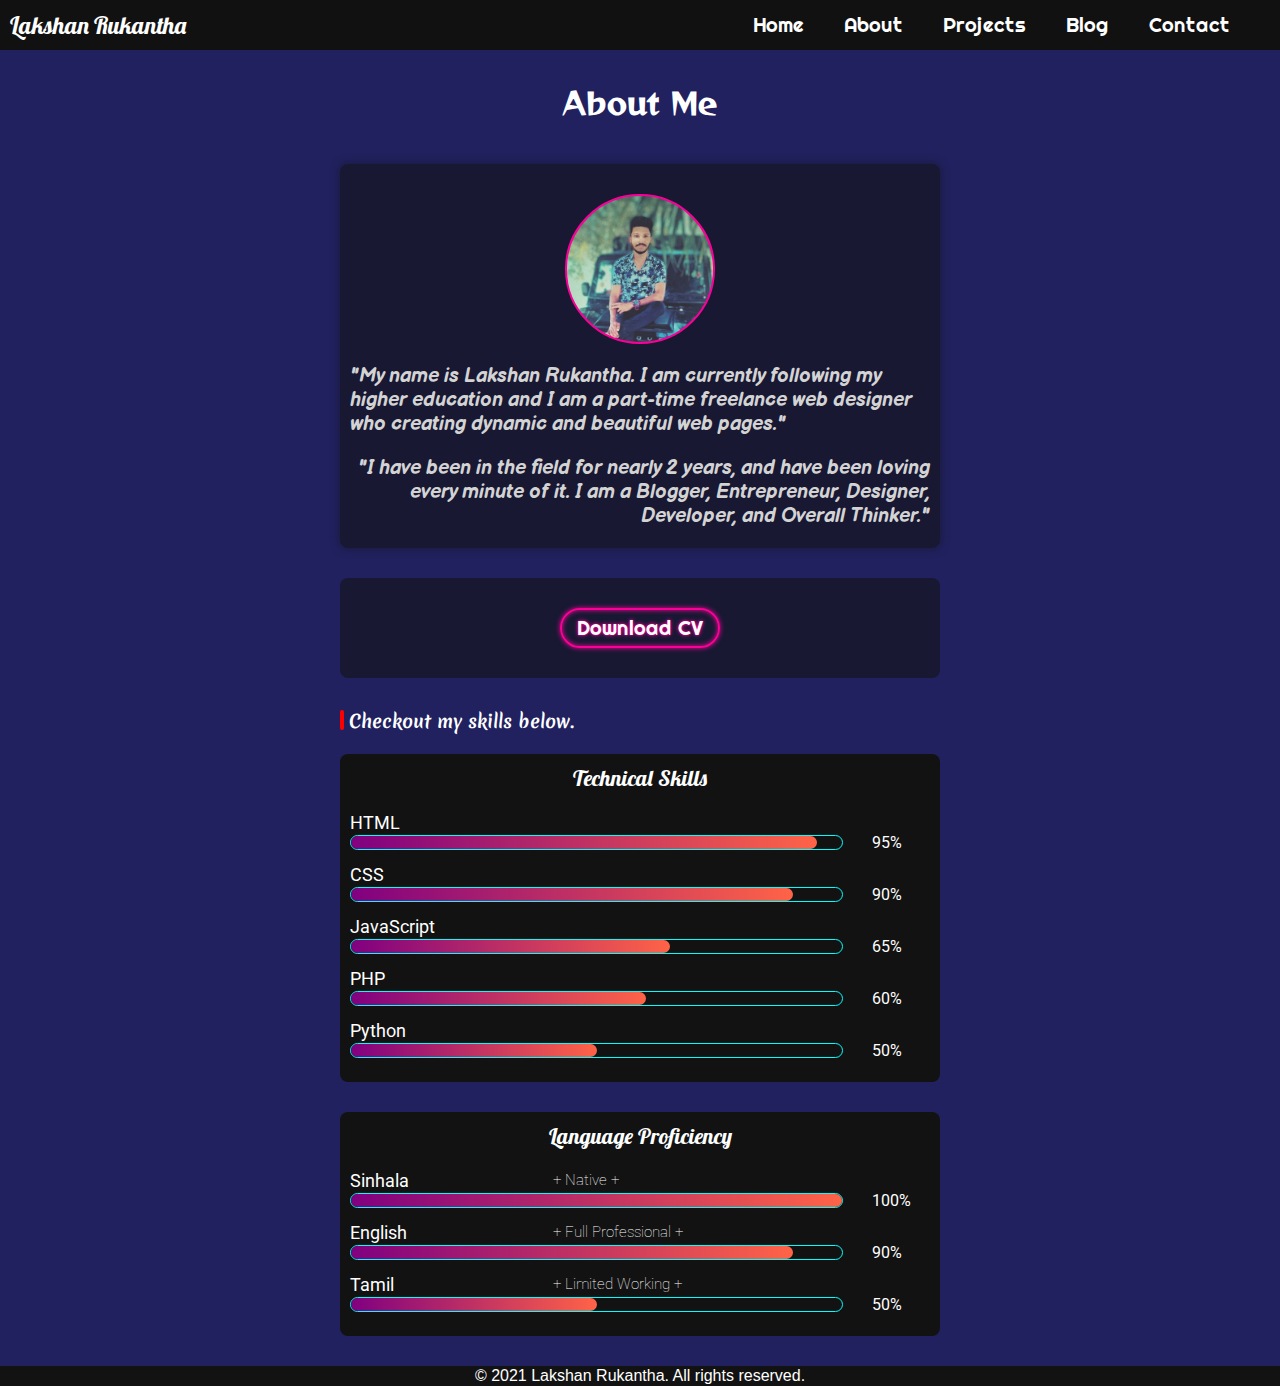
<file: about.html>
<!DOCTYPE html>
<html lang="en">
  <head>
    <meta http-equiv="content-type" content="text/html; charset=utf-8" />
    <meta name="viewport" content="width=device-width, initial-scale=1.0" />
    <link rel="stylesheet" href="./styles/main.css" />
    <link rel="shortcut icon" type="image/png" href="./images/favicon.png" />
    <title>About</title>
  </head>
  <body>
    <div class="main-container">
      <header class="header">
        <nav class="navbar">
          <a href="index.html" class="nav-logo">Lakshan Rukantha</a>
          <ul class="nav-menu">
            <div class="nav-item-sec">
              <a href="index.html" class="nav-link">
                <li class="nav-item">Home</li>
              </a>
            </div>
            <div class="nav-item-sec">
              <a href="about.html" class="nav-link">
                <li class="nav-item">About</li>
              </a>
            </div>
            <div class="nav-item-sec">
              <a href="./projects.html" class="nav-link">
                <li class="nav-item">Projects</li>
              </a>
            </div>
            <div class="nav-item-sec">
              <a href="./blog.html" class="nav-link">
                <li class="nav-item">Blog</li>
              </a>
            </div>
            <div class="nav-item-sec">
              <a href="contact.html" class="nav-link">
                <li class="nav-item">Contact</li>
              </a>
            </div>
          </ul>
          <div class="hamburger">
            <span class="bar"></span>
            <span class="bar"></span>
            <span class="bar"></span>
          </div>
        </nav>
      </header>
      <div class="container">
        <h1>About Me</h1>
        <div class="about">
          <div class="my-des aboutme">
            <div class="my-img"></div>
            <p class="whoami about l">
              "My name is Lakshan Rukantha. I am currently following my higher
              education and I am a part-time freelance web designer who creating
              dynamic and beautiful web pages."
            </p>
            <p class="whoami about r">
              "I have been in the field for nearly 2 years, and have been loving
              every minute of it. I am a Blogger, Entrepreneur, Designer,
              Developer, and Overall Thinker."
            </p>
          </div>
          <div class="card cv">
            <a
              href="https://www.dropbox.com/s/wijfpopmk45e85x/Lakshan_Rukantha_CV.pdf?dl=1"
              download
            >
              <input class="cvDown" type="button" value="Download CV" />
            </a>
          </div>
          <div class="checkout">
            <h4>Checkout my skills below.</h4>
          </div>
          <div class="skills">
            <h3 class="my-skills">Technical Skills</h3>
            <label class="p-title" for="HTML">HTML</label>
            <div class="p-bar">
              <div class="html"></div>
            </div>
            <span class="skill-p">95%</span>
            <label class="p-title" for="CSS">CSS</label>
            <div class="p-bar">
              <div class="css"></div>
            </div>
            <span class="skill-p">90%</span>
            <label class="p-title" for="JavaScript">JavaScript</label>
            <div class="p-bar">
              <div class="js"></div>
            </div>
            <span class="skill-p">65%</span>
            <label class="p-title" for="PHP">PHP</label>
            <div class="p-bar">
              <div class="php"></div>
            </div>
            <span class="skill-p">60%</span>
            <label class="p-title" for="Python">Python</label>
            <div class="p-bar">
              <div class="python"></div>
            </div>
            <span class="skill-p">50%</span>
          </div>
          <div class="skills">
            <h3 class="my-skills">Language Proficiency</h3>
            <label class="p-title" for="Sinhala">Sinhala</label
            ><span class="lang">+ Native + </span>
            <div class="p-bar">
              <div class="sinhala"></div>
            </div>
            <span class="skill-p">100%</span>
            <label class="p-title" for="English">English</label
            ><span class="lang">+ Full Professional +</span>
            <div class="p-bar">
              <div class="english"></div>
            </div>
            <span class="skill-p">90%</span>
            <label class="p-title" for="Tamil">Tamil</label
            ><span class="lang">+ Limited Working +</span>
            <div class="p-bar">
              <div class="tamil"></div>
            </div>
            <span class="skill-p">50%</span>
          </div>
        </div>
      </div>
    </div>
    <footer>
      <h6 class="footer">© 2021 Lakshan Rukantha. All rights reserved.</h6>
    </footer>
    <script src="./js/main.js"></script>
  </body>
</html>
</file>
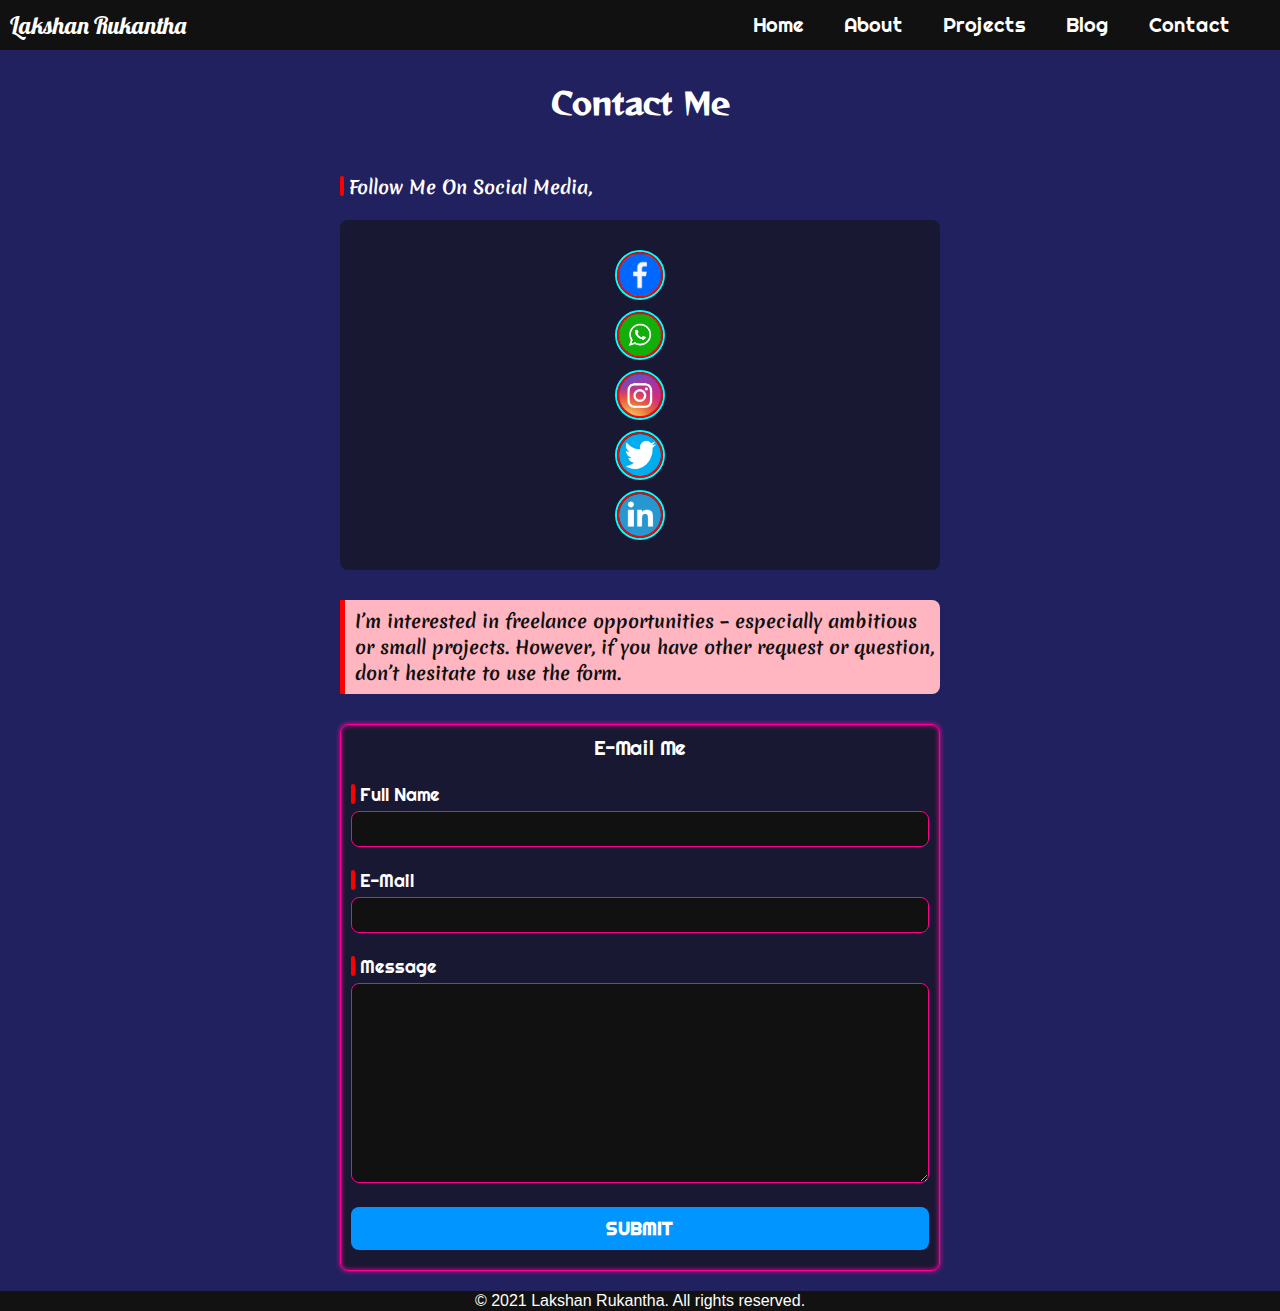
<file: contact.html>
<!DOCTYPE html>
<html>
<head>
  <meta http-equiv="content-type" content="text/html; charset=utf-8" />
  <meta name="viewport" content="width=device-width, initial-scale=1.0">
  <link rel="stylesheet" href="./styles/main.css">
  <link rel="shortcut icon" type="image/png" href="./images/favicon.png">
  <title>Contact</title>
</head>
<body>
  <div class="main-container">
    <header class="header">
      <nav class="navbar">
        <a href="index.html" class="nav-logo">Lakshan Rukantha</a>
        <ul class="nav-menu">
          <div class="nav-item-sec">
            <a href="index.html" class="nav-link">
              <li class="nav-item">
                Home
              </li>
            </a>
          </div>
          <div class="nav-item-sec">
            <a href="./about.html" class="nav-link">
              <li class="nav-item">
                About
              </li>
            </a>
          </div>
          <div class="nav-item-sec">
            <a href="./projects.html" class="nav-link">
              <li class="nav-item">
                Projects
              </li>
            </a>
          </div>
          <div class="nav-item-sec">
            <a href="./blog.html" class="nav-link">
              <li class="nav-item">Blog</li>
            </a>
          </div>
          <div class="nav-item-sec">
            <a href="contact.html" class="nav-link">
              <li class="nav-item">
                Contact
              </li>
            </a>
          </div>
        </ul>
        <div class="hamburger">
          <span class="bar"></span>
          <span class="bar"></span>
          <span class="bar"></span>
        </div>
      </nav>
    </header>
    <div class="main-container">
      <div class="container">
        <h1>Contact Me</h1>
        <div class="follow">
          <h4>Follow Me On Social Media, </h4>
        </div>
        <div class="card">
          <div class="social-media">
            <ul>
              <div class="s-box">
                <a href="https://www.facebook.com/LakshanRukantha.LaKi" target="_blank">
                  <li class="s-button">
                    <img class="s-btn"src="./images/fb-icon.png" alt="FB Icon"><span class="s-name">Facebook</span>
                  </li>
                </a>
              </div>
              <div class="s-box">
                <a href="https://wa.me/+94763721373" target="_blank">
                  <li class="s-button">
                    <img class="s-btn"src="./images/wa-icon.png" alt="WA Icon"><span class="s-name">WhatsApp</span>
                  </li>
                </a>
              </div>
              <div class="s-box">
                <a href="https://Instagram.com/lakshanrukantha" target="_blank">
                  <li class="s-button">
                    <img class="s-btn"src="./images/ig-icon.png" alt="IG Icon"><span class="s-name">Instagram</h>
                  </li>
                </a>
              </div>
              <div class="s-box">
                <a href="https://twitter.com/LakshanRukantha" target="_blank">
                  <li class="s-button">
                    <img class="s-btn"src="./images/twt-icon.png" alt="Twitter Icon"><span class="s-name twtl">Twitter</span>
                  </li>
                </a>
              </div>
              <div class="s-box">
                <a href="https://www.linkedin.com/in/lakshanrukantha" target="_blank">
                  <li class="s-button">
                    <img class="s-btn"src="./images/li-icon.png" alt="LI Icon"><span class="s-name lkdn">Linkedin</span>
                  </li>
                </a>
              </div>
            </ul>
          </div>
        </div>

        <div class="form-des">
          <h4 class="form-des-text">I’m interested in freelance opportunities – especially ambitious or small projects. However, if you have other request or question, don’t hesitate to use the form.</h4>
        </div>
        <div id="email-me" class="mail-section">
          <form action="https://formspree.io/f/mvodvjpj" method="POST" id="mail-form">
            <label for="mail-label" class="mail-label">E-Mail Me</label>
            <div class="form-group">
              <label for="fullName" class="fullName">Full Name</label>
              <input type="text" id="fullName" name="fullName" required>
            </div>
            <div class="form-group">
              <label for="email" class="email">E-Mail</label>
              <input type="email" id="email" name="email" required>
            </div>
            <div class="form-group message-sec">
              <label for="message" class="message">Message</label>
              <textarea id="message" name="message" required></textarea>
            </div>
            <div id="mail-status"></div>
            <div class="form-btns">
              <input type="submit" value="Submit" id="submit">
            </div>
          </form>
        </div>
      </div>
    </div>
  </div>
  <footer>
    <h6 class="footer">© 2021 Lakshan Rukantha. All rights reserved.</h6>
  </footer>
  <script src="./js/main.js"></script>
</body>
</html>
</file>
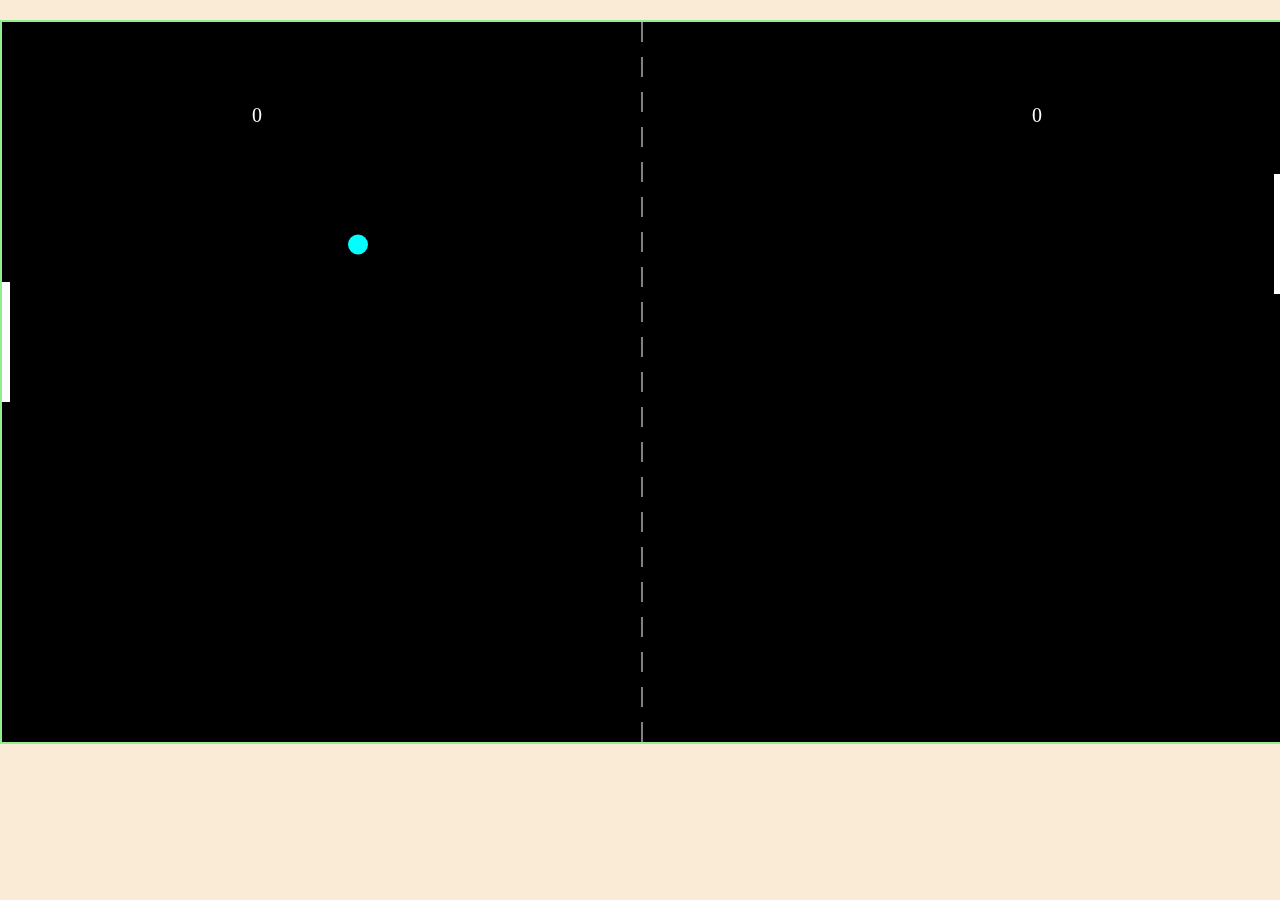
<file: MyProjects/ClassicPong.html>
<!DOCTYPE html>
<html lang="en">
  <head>
    <meta charset="UTF-8" />
    <meta http-equiv="X-UA-Compatible" content="IE=edge" />
    <meta name="viewport" content="width=device-width, initial-scale=1.0" />
    <link rel="stylesheet" href="style.css" />
    <title>Classic Pong</title>
  </head>
  <body>
    <div class="container">
      <canvas id="gameCanvas" width="1280" height="720"></canvas>
    </div>
    <script src="main.js"></script>
  </body>
</html>
</file>
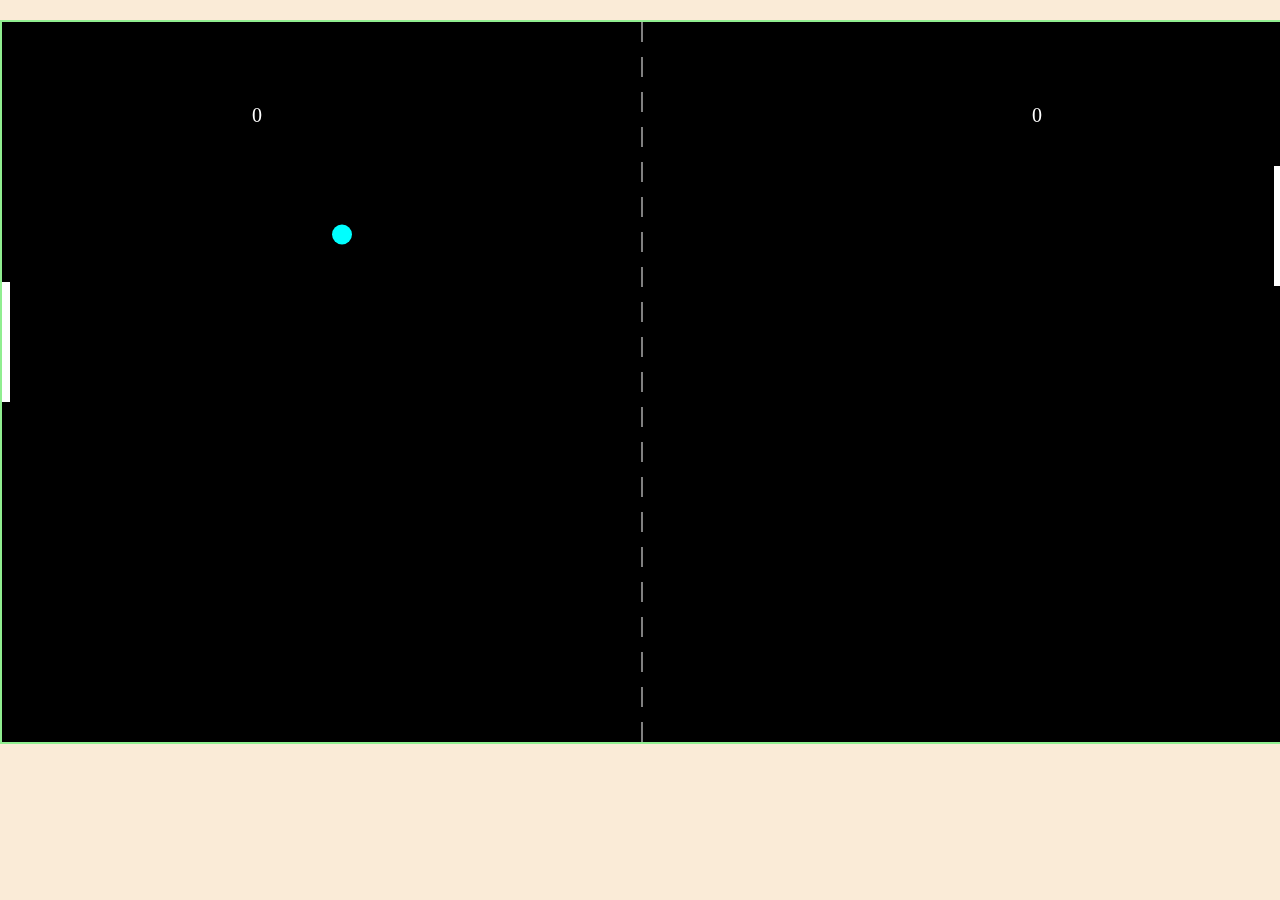
<file: MyProjects/ClassicTennis.html>
<!DOCTYPE html>
<html lang="en">
  <head>
    <meta charset="UTF-8" />
    <meta http-equiv="X-UA-Compatible" content="IE=edge" />
    <meta name="viewport" content="width=device-width, initial-scale=1.0" />
    <link rel="stylesheet" href="style.css" />
    <title>Classic Tennis</title>
  </head>
  <body>
    <div class="container">
      <canvas id="gameCanvas" width="1280" height="720"></canvas>
    </div>
    <script src="main.js"></script>
  </body>
</html>
</file>
<file: styles/main.css>
@import url('https://fonts.googleapis.com/css2?family=Reggae+One&display=swap');
@import url('https://fonts.googleapis.com/css2?family=Merienda&display=swap');
@import url('https://fonts.googleapis.com/css2?family=Lobster&display=swap');
@import url('https://fonts.googleapis.com/css2?family=Balsamiq+Sans&display=swap');
@import url('https://fonts.googleapis.com/css2?family=Righteous&display=swap');
@import url('https://fonts.googleapis.com/css2?family=Roboto:ital,wght@0,500;1,400&display=swap');

* {
  margin: 0;
  padding: 0;
  box-sizing: border-box;
  scroll-behavior: smooth;
}
body {
  background-color: #21215f;
  min-width: 300px;
  min-height: 100vh;
  font-family: Roboto;
}

.particles-main{
  width: 95%;
  height: 548px;
  top: 165px;
  bottom: -100px;
  left: 0px;
  right: 0px;
  max-width: 600px;
  margin-left: auto;
  margin-right: auto;
  border-radius: 8px;
  overflow: hidden;
  display: flex;
  position: absolute;
  background-size: contain;
  background-repeat: no-repeat;
  background-color: transparent;
  overflow: hidden;
  pointer-events: none;
  z-index: -2;
}

.container {
  min-height: 100vh;
}

a {
  text-decoration: none;
}

.header {
  box-shadow: 0px 0px 5px black;
}

.navbar {
  position: fixed;
  display: flex;
  margin: 0px auto;
  top: 0px;
  left: 0px;
  justify-content: space-between;
  align-items: center;
  height: 50px;
  background-color: #111;
  width: 100%;
  z-index: 1;
}

.hamburger {
  display: none;
  position: relative;
  right: 10px;
}

.bar {
  position: relative;
  right: 0px;
  margin-left: auto;
  margin-right: auto;
  display: block;
  border-radius: 2px;
  width: 25px;
  height: 3px;
  margin: 5px auto;
  transition: all 0.3s ease-in-out;
  background-color: white;
}

.nav-menu {
  display: flex;
  justify-content: space-between;
  align-items: center;
  position: relative;
  right: 50px;
}

.nav-item {
  list-style: none;
  margin-left: 40px;
  color: white;
  font-family: Righteous;
  cursor: pointer;
}

.nav-link {
  font-size: 20px;
  font-weight: 400;
  color: white;
}

.nav-link:hover {
  color: white;
  text-shadow: 
  0px 0px 2px #fb0098,
  0px 0px 4px #fb0098;
}

.nav-logo {
  position: relative;
  left: 10px;
  font-family: Lobster;
  font-size: 24px;
  font-weight: 500;
  color: white;
  cursor: pointer;
}

h1 {
  color: white;
  text-align: center;
  font-family: Reggae One;
  font-size: 30px;
  margin-bottom: 40px;
  margin-top: 40px;
  padding-top: 40px;
  animation: neon 4s ease-in-out infinite;
}
.my-des-sec{
  position: relative;
  margin-left: auto;
  margin-right: auto;
  max-width: 600px;
  padding: 10px;
  display: block;
  align-items: center;
  justify-content: center;
  box-sizing: border-box;
  margin-bottom: 50px;
  height: 550px;
  border-radius: 8px;
  background-color: #00000050;
  background-repeat: no-repeat;
  width: 95%;
  overflow: hidden;
}
.my-des-sec:hover::before{
  content: '';
  top: 0px;
  right: 0px;
  bottom: 0px;
  left: 0px;
  position: absolute;
  background-image: linear-gradient(45deg,#ffffff00,#ffffff00,#ffffff00,#ffffff00,#ffffff00,#ffffff50,#ffffff00,#ffffff00,#ffffff00);
  background-size: 400%;
  pointer-events: none;
  animation: cardhover 1s ease;
}
.my-des{
  position: relative;
  margin-left: auto;
  margin-right: auto;
  padding-bottom: 20px;
  padding-top: 10px;
  display: block;
  align-items: center;
  justify-content: center;
  background-color: #12121290;
  background-repeat: no-repeat;
  width: 95%;
}
.form-des{
  margin-left: auto;
  margin-right: auto;
  display: block;
  width: 95%;
  font-family: Merienda;
  color: #101010;
  padding: 8px 0px;
  margin-top: 30px;
  margin-bottom: 30px;
  background-color: lightpink;
  border-left: 5px solid red;
  padding-left: 10px;
  max-width: 600px;
  border-top-right-radius: 8px;
  border-bottom-right-radius: 8px;
}
.follow, .checkout,.card-align{
  font-size: 18px;
  font-family: Merienda;
  color: white;
  padding-bottom: 20px;
  padding-top: 10px;
  font-weight: 600;
  margin-left: auto;
  margin-right: auto;
  display: block;
  width: 95%;
  max-width: 600px;
}

.follow::before, .checkout::before{
  content: "";
  position: relative;
  float: left;
  display: inline;
  bottom: -2px;
  height: 20px;
  width: 4px;
  margin-right: 5px;
  border-radius: 2px;
  background-color: red;
}
.form-des-text{
  font-size: 18px;
  width: 100%;
  text-align: left;
}
.my-img{
  width: 150px;
  height: 150px;
  background-image: url('/images/my-pic.jpg');
  background-size: 100%;
  background-position: center;
  margin-top: 20px;
  margin-bottom: 20px;
  border: 2px solid #fb0098;
  margin-left: auto;
  margin-right: auto;
  display: block;
  border-radius: 50%;
}
.mail-label{
  position: relative;
  font-size: 20px;
  font-family: Righteous;
  text-align: center;
  display: block;
  margin-left: auto;
  margin-right: auto;
  color: white;
}
.fullName::before, .email::before, .message::before{
  content: "";
  position: relative;
  display: inline-block;
  margin-right: 5px;
  height: 20px;
  top: 3px;
  width: 4px;
  border-radius: 2px;
  background-color: red;
}
h2 {
  padding: 0px 10px;
  font-size: 18px;
  font-family: Merienda;
  color: white;
}
.aboutme{
  padding-bottom: 20px;
  border-radius: 8px;
  max-width: 600px;
  margin-bottom: 30px;
  box-shadow: 0px 0px 10px #12121280;
}
h2.introduce{
  font-size: 20px;
  padding-bottom: 20px;
  padding-left: 10px;
  padding-right: 10px;
}

p.about{
  font-family: "Balsamiq Sans";
  font-size: 20px;
  padding: 0px 10px;
  text-align: left;
}
p.r{
  text-align: right;
  margin-top: 20px;
}
.whoami {
  font-style: italic;
  font-family: Roboto;
  font-weight: 600;
  color: lightgrey;
  text-align: center;
  font-size: 18px;
}
.fp{
  font-size: 30px;
  font-style: none;
}
fieldset {
  padding: 10px;
  border-radius: 10px;
  background-color: rgba(50,50,60,0.1);
  border: 2px solid rgba(0, 255, 255, 0.8);
  color: rgba(0, 255, 255, 1);
  margin-bottom: 30px;
  font-family: Courier New;
  font-weight: bold;
  font-size: 20px;
  box-shadow: -2px 2px 4px rgba(255, 255, 255, 0.4);
  filter: blur(50%);
  max-width: 600px;
}
.name-w {
  color: white;
  font-size: 20px;
  font-family: Stint Ultra Condensed;
  width: 75px;
}
.desc-w {
  font-family: Courier;
  color: white;
  font-size: 18px;
}

#hire-btn ,#about-btn, .cvDown{
  position: relative;
  margin: 0px auto;
  display: flex;
  align-items: center;
  justify-content: center;
  overflow: hidden;
  margin-top: 20px;
  margin-bottom: 25px;
  outline: none;
  height: 40px;
  width: 160px;
  border: 2px solid #fb0098;
  font-size: 20px;
  font-family: Righteous;
  color: white;
  padding-left: 15px;
  padding-right: 15px;
  text-shadow: 
  0px 0px 2px #fb0098,
  0px 0px 4px #fb0098;
  box-shadow: 
  0px 0px 5px #fb0098,
  inset 0px 0px 5px #fb0098;
  background-color: transparent;
  border-radius: 20px;
  text-align: center;
  cursor: pointer;
  transition: 0.5s background-color;
}
#hire-btn:hover, #about-btn:hover, .cvDown:hover{
  text-shadow: 0px 0px 5px #fb0098;
  box-shadow: 
  0px 0px 5px #fb0098,
  0px 0px 15px #fb0098;
  background-color: #fb0098;
}
#hire-btn:active{
  animation: sub-animation 0.2s ease;
}
.footer{
  position: relative;
  width: 100%;
  text-align: center;
  background-color: #121212;
  height: 20px;
  line-height: 20px;
  font-size: 16px;
  color: white;
  font-family: Arial;
  font-weight: 400;
  margin-top: 20px;
}
.s-btn {
  position: relative;
  left: -5px;
  width: 46px;
  height: 46px;
  border-radius: 50%;
  border: 2px solid red;
}
.s-name {
  position: relative;
  line-height: 50px;
  float: right;
  left: -100px;
  font-size: 15px;
  font-weight: bold;
  font-family: helvetica;
  color: lightblue;
}
.twtl{
  left: -115px;
}
.lkdn{
  left: -110px;
}
.social-media {
  margin-top: 20px;
}
.s-button a {
  text-decoration: none;
}
.s-btn:hover {
  border: 2px solid red;
  animation: rotate 0.5s alternate;
}
.s-box {
  margin-left: auto;
  margin-right: auto;
  display: block;
  overflow: hidden;
  width: 50px;
  height: 50px;
  border: 2px solid aqua;
  transition-duration: 0.4s;
  border-radius: 50px;
  background-color: transparent;
  filter: blur(100%);
  margin-bottom: 10px;
}
.s-box:hover {
  transition: 0.4s;
  width: 300px;
  height: 50px;
  border: 2px solid aqua;
}
.s-button {
  padding-left: 5px;
  padding-right: 5px;
}

.mail-section{
  background-color: #12121290;
  margin-top: 25px;
  margin-bottom: 20px;
  width: 95%;
  max-width: 600px;
  box-shadow: 
  0px 0px 5px #fb0098,
  inset 0px 0px 5px #fb0098;
  margin-left: auto;
  margin-right: auto;
  display: block;
  padding: 10px;
  padding-bottom: 20px;
  border: 1px solid #fb0098;
  border-radius: 8px;
}
.form-group{
  width: 100%;
  padding-top: 20px;
}
.fullName, .email, .message{
  color: white;
  font-size: 18px;
  font-family: Righteous;
}

.article{
  margin-left: auto;
  margin-right: auto;
  display: block;
  width: 90%;
  height: 40px;
  line-height: 40px;
  text-align: center;
  background-color: pink;
  border-radius: 6px;
  margin-top: 8px;
  margin-bottom: 8px;
  max-width: 600px;
  text-decoration: none;
  font-size: 16px;
  font-weight: 500;
  color: black;
}
.posts{
  margin-left: auto;
  margin-right: auto;
  display: block;
  width: 90%;
  max-width: 600px;
  border-radius: 8px;
  padding: 10px;
  font-size: 25px;
  margin-bottom: 40px;
  background-color: #eee;
}

.post-title{
  font-size: 20px;
  padding-left: 10px;
}
.post-title::before{
  content: "";
  display: inline-block;
  margin-right: 5px;
  position: relative;
  top: 1px;
  height: 20px;
  width: 4px;
  border-radius: 2px;
  background-color: red;
}
.sub-title{
  font-size: 20px;
  font-family: Roboto;
  margin: 10px 0px;
}
.sub-title::before{
  content: "";
  position: relative;
  display: inline-block;
  top: 3px;
  width: 15px;
  height: 15px;
  border: 4px solid #0096ff;
  margin-right: 10px;
  border-radius: 50%;
  background-color: red;
}
.sub-title-02{
  font-size: 18px;
  font-family: Roboto;
  margin: 10px 0px;
}
.sub-title-02::before{
  content: "";
  position: relative;
  display: inline-block;
  top: 3px;
  width: 13px;
  height: 13px;
  border: 3px solid #000;
  margin-right: 10px;
  border-radius: 50%;
  background-color: #0096ff;
}
.sub-title-03{
  font-size: 18px;
  font-family: Roboto;
  margin: 10px 0px;
}
.sub-title-03::before{
  content: "";
  position: relative;
  display: inline-block;
  top: 3px;
  width: 13px;
  height: 13px;
  border: 3px solid #0066ff;
  margin-right: 10px;
  border-radius: 50%;
  background-color: #fff;
}
.report{
  font-size: 17px;
  padding: 10px 0px;
}
.list-items{
  font-size: 16px;
  font-family: Roboto;
  display: block;
  margin-bottom: 4px;
}
.para{
  font-size: 16px;
  text-align: justify;
  margin-bottom: 15px;
}
.link{
  color: #0096FF;
}
.link::before{
  content: "\f0c6";
  font-family: "Font Awesome 5 Free";
  font-weight: 900;
  margin-right: 5px;
  display: inline-block;
  font-size: 16px;
  color: #0096FF;
}
.cert-mail::before{
  content: "\f0e0";
  font-family: "Font Awesome 5 Free";
  font-weight: 900;
  margin-right: 5px;
  display: inline-block;
  font-size: 16px;
  color: tomato;
}
.cert-mail a{
  color: #0066ff;
}
.cert-fax::before{
  content: "\f1ac";
  font-family: "Font Awesome 5 Free";
  font-weight: 900;
  margin-right: 5px;
  display: inline-block;
  font-size: 16px;
  color: tomato;
}
.video-sec{
  position: relative;
  margin-left: auto;
  margin-right: auto;
  display: block;
  margin-top: 10px;
  margin-bottom: 10px;
}
.deep-fake-vid{
  position: relative;
  margin-left: auto;
  margin-right: auto;
  display: block;
  width: 100%;
  border: 2px solid #202020;
  border-radius: 4px;
  overflow: hidden;
}
.year{
  list-style: none;
  font-size: 16px;
  font-family: Roboto;
  padding-bottom: 4px;
  font-weight: 400;
}
.year::before{
  content: "\f192";
  font-family: "Font Awesome 5 Free";
  font-weight: 900;
  margin-right: 5px;
  display: inline-block;
  font-size: 16px;
  color: black;
}
.list-st-01{
  list-style: none;
  font-size: 16px;
  font-family: Roboto;
  padding-bottom: 6px;
  font-weight: 500;
}
.clr-red::before{
  content: "\f0da";
  display: inline-block;
  font-family: "Font Awesome 5 Free";
  font-weight: 900;
  margin-right: 5px;
  color: red;
}
.list-st-01::before{
  content: "\f0da";
  display: inline-block;
  font-family: "Font Awesome 5 Free";
  font-weight: 900;
  margin-right: 5px;
  font-size: 16px;
}
.author{
  font-family: Roboto;
  font-size: 17px;
  text-decoration: none;
}
.author a{
  color: #0096FF;
}
.author::before{
  content: "\f14b";
  font-family: "Font Awesome 5 Free";
  font-weight: 900;
  margin-right: 5px;
  display: inline-block;
  font-size: 16px;
  color: black;
}
.target{
  width: 100%;
  height: 60px;
}
.quick-top-nav{
  position: fixed;
  right: 20px;
  bottom: 25px;
  transition: transform 0.1s ease;
}
.fa-arrow-circle-up{
  position: relative;
  font-size: 40px;
  color: black;
  background-color: #0096ff;
  border-radius: 50%;
  border: 2px solid #0096ff;
  text-align: center;
  transition: background-color 0.1s ease;
}
#quick-top-target{
  position: absolute;
  top: 0px;
  width: 100%;
}
.fa-arrow-circle-up:active{
  box-shadow: 0px 0px 5px black;
  transform: scale(90%);
  background-color: red;
}

#fullName, #email, #message{
  width: 100%;
  padding: 8px 5px;
  margin-top: 5px;
  padding-left: 8px;
  border-radius: 8px;
  outline: none;
  border: 1px solid #fb0088;
  font-family: Roboto;
  font-weight: 500;
  font-size: 15px;
  color: white;
  background-image: none;
  background-color: #111;
}
#fullName:focus, #email:focus, #message:focus{
  box-shadow: 
  0px 0px 5px #fb0098,
  inset 0px 0px 5px #fb0098;
  border: 2px solid #fb0098;
  width: 100%;
  background-color: transparent;
}

#message{
  height: 200px;
  margin-bottom: 8px;
}
#submit{
  position: relative;
  outline: none;
  border: none;
  background-color: #0095ff;
  border-radius: 8px;
  width: 100%;
  color: white;
  font-size: 18px;
  font-family: Righteous;
  text-transform: uppercase;
  font-weight: bold;
  padding: 10px;
  border: none;
  cursor: pointer;
  transition: transform 0.1s ease-in-out;
}

#submit:hover{
  background-color: #5086ff;
}
#submit:active{
  transform: scale(98%);
}
#mail-status{
  position: relative;
  border-radius: 8px;
  text-align: center;
  width: 100%;
  font-size: 15px;
  margin-bottom: 12px;
}
.success{
  animation: status 5s ease forwards;
  padding: 8px;
  background-color: rgb(211,250, 150);
}
.error{
  animation: status 5s ease forwards;
  padding: 8px;
  background-color: rgb(211,100, 100);
}
.skills{
  margin-left: auto;
  margin-right: auto;
  display: block;
  max-width: 600px;
  padding: 10px;
  border-radius: 8px;
  background-color: #121212;
  margin-bottom: 30px;
  width: 95%;
}
.my-skills{
  text-align: center;
  font-family: Lobster;
  font-weight: 400;
  font-size: 22px;
  color: white;
  margin-bottom: 20px;
}
.p-title{
  font-size: 18px;
  text-align: left;
  color: white;
  float: left;
  width: 35%;
  clear: right;
  display: block;
}
.lang{
  color: white;
  font-family: Roboto;
  font-weight: 100;
  font-size: 15px;
  width: 200px;
  position: space-between;
  left: 120px;
  display: inline-block;
}

.p-bar{
  height: 15px;
  width: 85%;
  outline: none;
  margin-top: 2px;
  margin-left: auto;
  margin-right: auto;
  display: inline-block;
  margin-bottom: 10px;
  border: 1px solid aqua;
  border-radius: 8px;
}
.html,.css,.js,.php,.python,.sinhala,.english,.tamil{
  position: relative;
  height: 100%;
  border-radius: 8px;
  background-image: linear-gradient(90deg,purple,tomato);
  animation: bar-animation 2s ease infinite;
}
.html::before, .css::before, .js::before, .php::before, .python::before, .sinhala::before, .english::before, .tamil::before{
  content: '';
  position: absolute;
  background-image: linear-gradient(90deg,#ffffff00,#ffffff00,#ffffff90,#ffffff00,#ffffff00);
  background-size: 400%;
  border-radius: 8px;
  width: 100%;
  height: 100%;
  animation: bar-animation 1s ease-in infinite;
}

.html{
  width: 95%;
}
.css{
  width: 90%;
}
.js{
  width: 65%;
}
.php{
  width: 60%;
}
.python{
  width: 50%;
}
.sinhala{
  width: 100%;
}
.english{
  width: 90%;
}
.tamil{
  width: 50%;
}
.skill-p{
  float: right;
  display: inline-block;
  position: relative;
  width: 10%;
  color: white;
  clear: left;
  margin-bottom: 10px;
}
.card{
  margin-left: auto;
  margin-right: auto;
  display: block;
  width: 95%;
  height: 350px;
  padding: 10px;
  max-width: 600px;
  background-color: #12121290;
  border-radius: 8px;
  padding-bottom: 20px;
}
.cv{
  height: 100px;
  margin-bottom: 20px;
}
@keyframes c-animate{
  0%{
    height: 200px;
    background-color: red;
  }
  100%{
    background-color: blue;
    height: 100%;
  }
}
@keyframes bline {
  0%, 100% {}
  50% {
    border-color: red;

  }
}
@keyframes neon {
  0%, 100% {
    text-shadow: none;
  }
  50% {
    text-shadow: 0px 0px 10px #ce2bff,
    0px 0px 20px #ce2bff,
    0px 0px 30px #ce2bff,
    0px 0px 40px #ce2bff;
  }
}
@keyframes rotate {
  0% {
    transform: rotate(0deg);
  }
  100% {
    transform: rotate(360deg);
  }
}
@keyframes btnc {
  50% {
    opacity: 0.8;
    border-color: #20295f;
  }
}

@media only screen and (max-width: 768px) {
  .nav-menu {
    position: fixed;
    left: -102%;
    top: 48px;
    flex-direction: column;
    width: 100%;
    border-radius: 5px;
    text-align: center;
    transition: 0.3s;
    padding: 10px 0px;
    z-index: 2;
    box-shadow: inset 0px 0px 200px black;
    background-color: rgba(10,10,10,0.8);
    border-top: 2px solid red;
    border-bottom: 2px solid red;
  }
  
  .navbar{
    border-bottom: 2px solid #fb0098;
    box-shadow: 0px 0px 10px black;
    z-index: 1;
  }

  .nav-menu.active {
    left: 0px;
  }

  .nav-item {
    margin: 8px auto;
    padding: 8px;
    width: 250px;
    border-radius: 10px;
    cursor: pointer;
    border: 2px solid #fb0098;
    backdrop-filter: blur(10px);
    background-color: #111;
    transition: background-color 0.5s ease;
  }
  .nav-item:active{
    background-color: #fb009890;
    box-shadow: 0px 0px 4px #fb0098,
    0px 0px 8px #fb0098;
  }
  .nav-item:hover{
    box-shadow: 
    0px 0px 5px #fb0098,
    inset 0px 0px 5px #fb0098;
  }

  .hamburger {
    display: block;
    cursor: pointer;
  }

  .hamburger.active .bar:nth-child(2) {
    opacity: 0;
  }

  .hamburger.active .bar:nth-child(1) {
    -webkit-transform: translateY(8px) rotate(45deg);
    transform: translateY(8px) rotate(45deg);
  }

  .hamburger.active .bar:nth-child(3) {
    -webkit-transform: translateY(-8px) rotate(-45deg);
    transform: translateY(-8px) rotate(-45deg);
  }
}
@keyframes status{
  0%{
    opacity: 0%;
    padding: 8px;
    pointer-events: all;
  }
  10%{
    opacity: 100%;
    padding: 8px;
    max-height: 100%;
    pointer-events: all;
  }
  99%{
    opacity: 100%;
    padding: 8px;
    font-size: 15px;
    max-height: 100%;
    pointer-events: all;
  }
  100%{
    opacity: 0%;
    font-size: 0px;
    max-height: 0px;
    padding: 0px;
    pointer-events: none;
  }
}

@keyframes sub-animation{
  0%{
    box-shadow: 0px 0px 5px #fb0098;
  }
  50%{
    background-color: #fb009850;
  }
  100%{
    box-shadow: 
    0px 0px 5px #fb0098,
    0px 0px 10px #fb0098,
    0px 0px 15px #fb0098;
  }
}
@keyframes bar-animation{
  0%{
    background-position: 100%;
  }
  100%{
    background-position: 0%;
  }
}
@keyframes cardhover{
  0%{
    background-position: 100%;
  90%{
    background-position: 10%;
  }
  100%{
    background-position: 0%;
  }
}
</file>
<file: MyProjects/style.css>
* {
  background-color: antiquewhite;
  padding: 0;
  margin: 0;
}

#gameCanvas {
  border: 2px solid lightgreen;
  margin-top: 20px;
  margin-left: auto;
  margin-right: auto;
  display: block;
}
</file>
